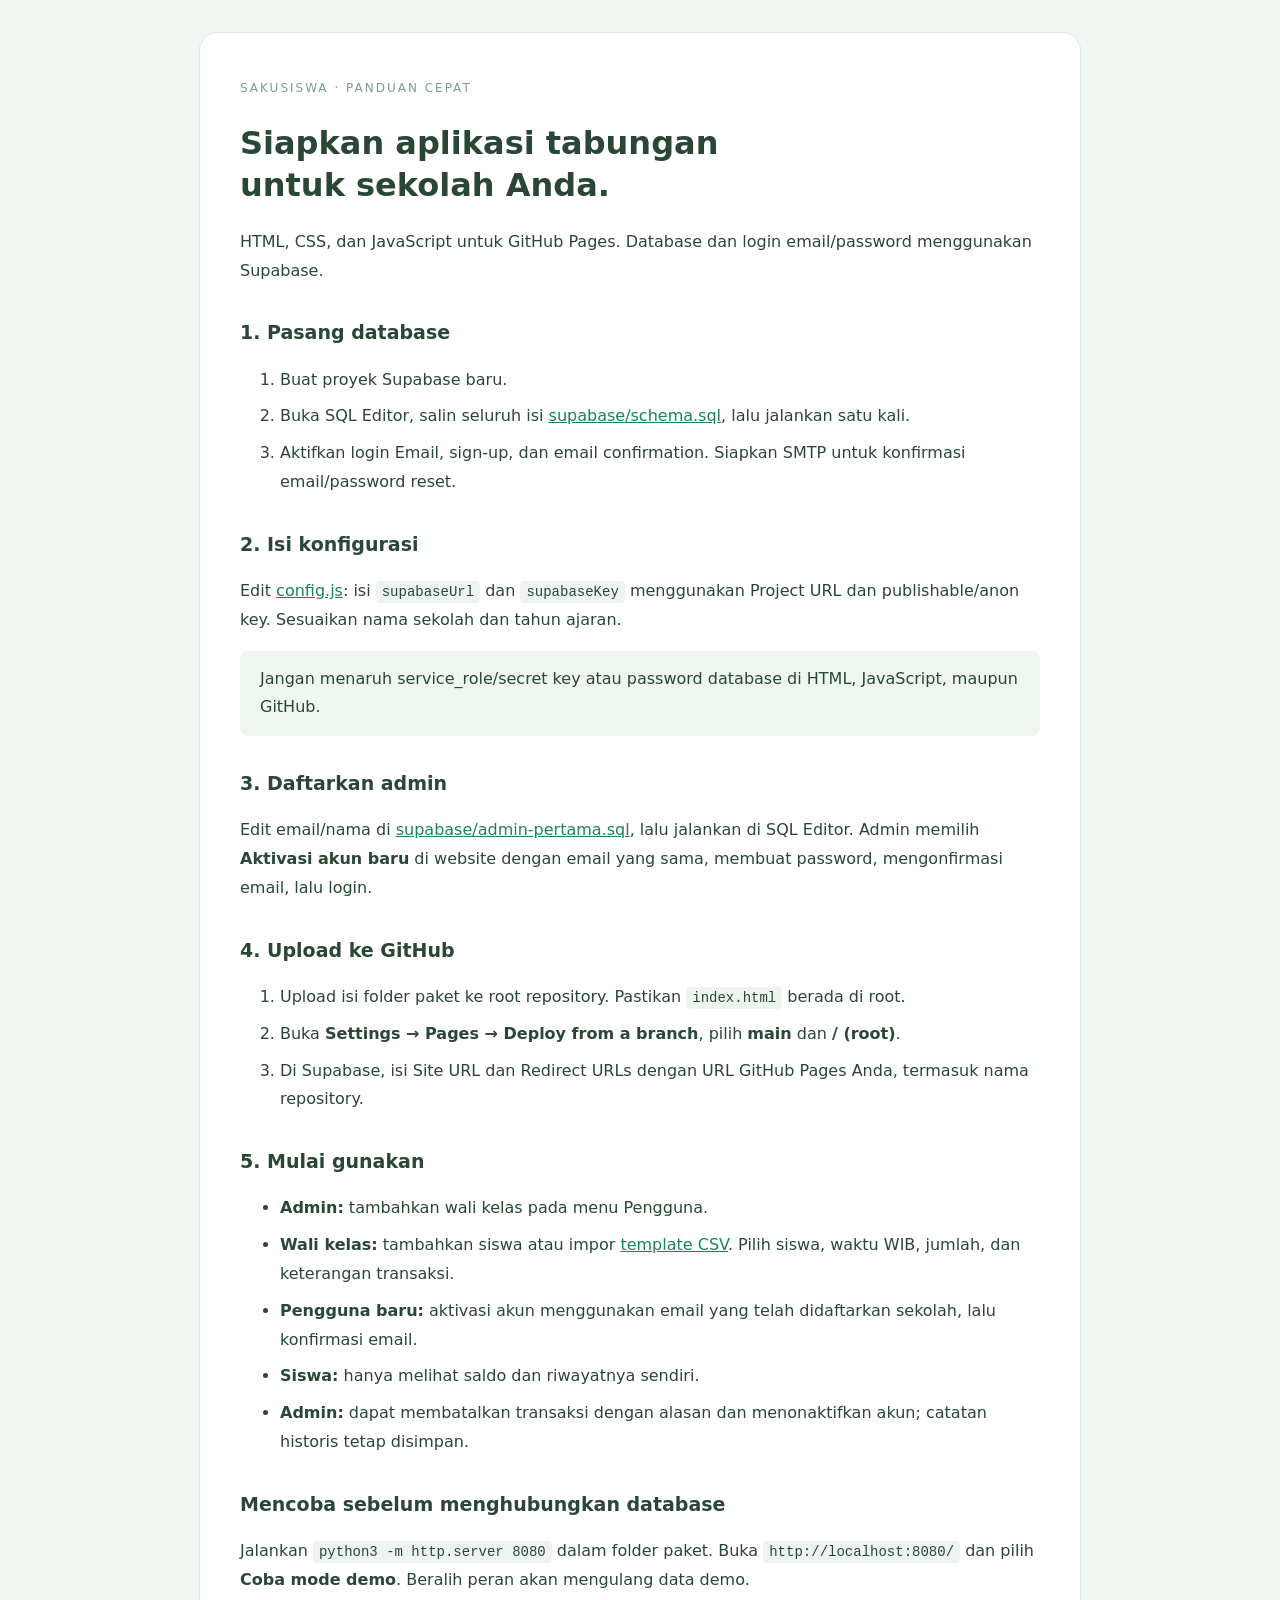
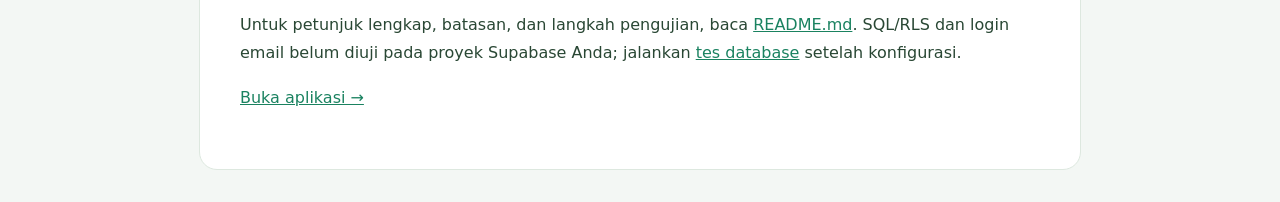
<file: PANDUAN-CEPAT.html>
<!doctype html><html lang="id"><head><meta charset="utf-8"><meta name="viewport" content="width=device-width,initial-scale=1"><title>Panduan pemasangan SakuSiswa</title><style>body{font:16px/1.8 system-ui,sans-serif;background:#f3f7f4;color:#294734;margin:0;padding:32px}main{max-width:800px;margin:auto;background:white;border:1px solid #dde8df;border-radius:18px;padding:40px}h1{line-height:1.3}h2{font-size:19px;margin-top:30px}code{background:#edf4ef;border-radius:4px;padding:3px 6px;font-size:14px}a{color:#1a8260}.tag{font-size:12px;letter-spacing:2px;color:#7e9c87}.note{padding:14px 20px;background:#eef6ef;border-radius:8px}li{margin:8px 0}@media(max-width:600px){body{padding:15px}main{padding:22px}}</style></head><body><main><span class="tag">SAKUSISWA · PANDUAN CEPAT</span><h1>Siapkan aplikasi tabungan<br>untuk sekolah Anda.</h1><p>HTML, CSS, dan JavaScript untuk GitHub Pages. Database dan login email/password menggunakan Supabase.</p><h2>1. Pasang database</h2><ol><li>Buat proyek Supabase baru.</li><li>Buka SQL Editor, salin seluruh isi <a href="supabase/schema.sql">supabase/schema.sql</a>, lalu jalankan satu kali.</li><li>Aktifkan login Email, sign-up, dan email confirmation. Siapkan SMTP untuk konfirmasi email/password reset.</li></ol><h2>2. Isi konfigurasi</h2><p>Edit <a href="config.js">config.js</a>: isi <code>supabaseUrl</code> dan <code>supabaseKey</code> menggunakan Project URL dan publishable/anon key. Sesuaikan nama sekolah dan tahun ajaran.</p><div class="note">Jangan menaruh service_role/secret key atau password database di HTML, JavaScript, maupun GitHub.</div><h2>3. Daftarkan admin</h2><p>Edit email/nama di <a href="supabase/admin-pertama.sql">supabase/admin-pertama.sql</a>, lalu jalankan di SQL Editor. Admin memilih <b>Aktivasi akun baru</b> di website dengan email yang sama, membuat password, mengonfirmasi email, lalu login.</p><h2>4. Upload ke GitHub</h2><ol><li>Upload isi folder paket ke root repository. Pastikan <code>index.html</code> berada di root.</li><li>Buka <b>Settings → Pages → Deploy from a branch</b>, pilih <b>main</b> dan <b>/ (root)</b>.</li><li>Di Supabase, isi Site URL dan Redirect URLs dengan URL GitHub Pages Anda, termasuk nama repository.</li></ol><h2>5. Mulai gunakan</h2><ul><li><b>Admin:</b> tambahkan wali kelas pada menu Pengguna.</li><li><b>Wali kelas:</b> tambahkan siswa atau impor <a href="templates/template-siswa.csv">template CSV</a>. Pilih siswa, waktu WIB, jumlah, dan keterangan transaksi.</li><li><b>Pengguna baru:</b> aktivasi akun menggunakan email yang telah didaftarkan sekolah, lalu konfirmasi email.</li><li><b>Siswa:</b> hanya melihat saldo dan riwayatnya sendiri.</li><li><b>Admin:</b> dapat membatalkan transaksi dengan alasan dan menonaktifkan akun; catatan historis tetap disimpan.</li></ul><h2>Mencoba sebelum menghubungkan database</h2><p>Jalankan <code>python3 -m http.server 8080</code> dalam folder paket. Buka <code>http://localhost:8080/</code> dan pilih <b>Coba mode demo</b>. Beralih peran akan mengulang data demo.</p><p>Untuk petunjuk lengkap, batasan, dan langkah pengujian, baca <a href="README.md">README.md</a>. SQL/RLS dan login email belum diuji pada proyek Supabase Anda; jalankan <a href="tests/rls.integration.sql">tes database</a> setelah konfigurasi.</p><p><a href="index.html">Buka aplikasi →</a></p></main></body></html>
</file>
